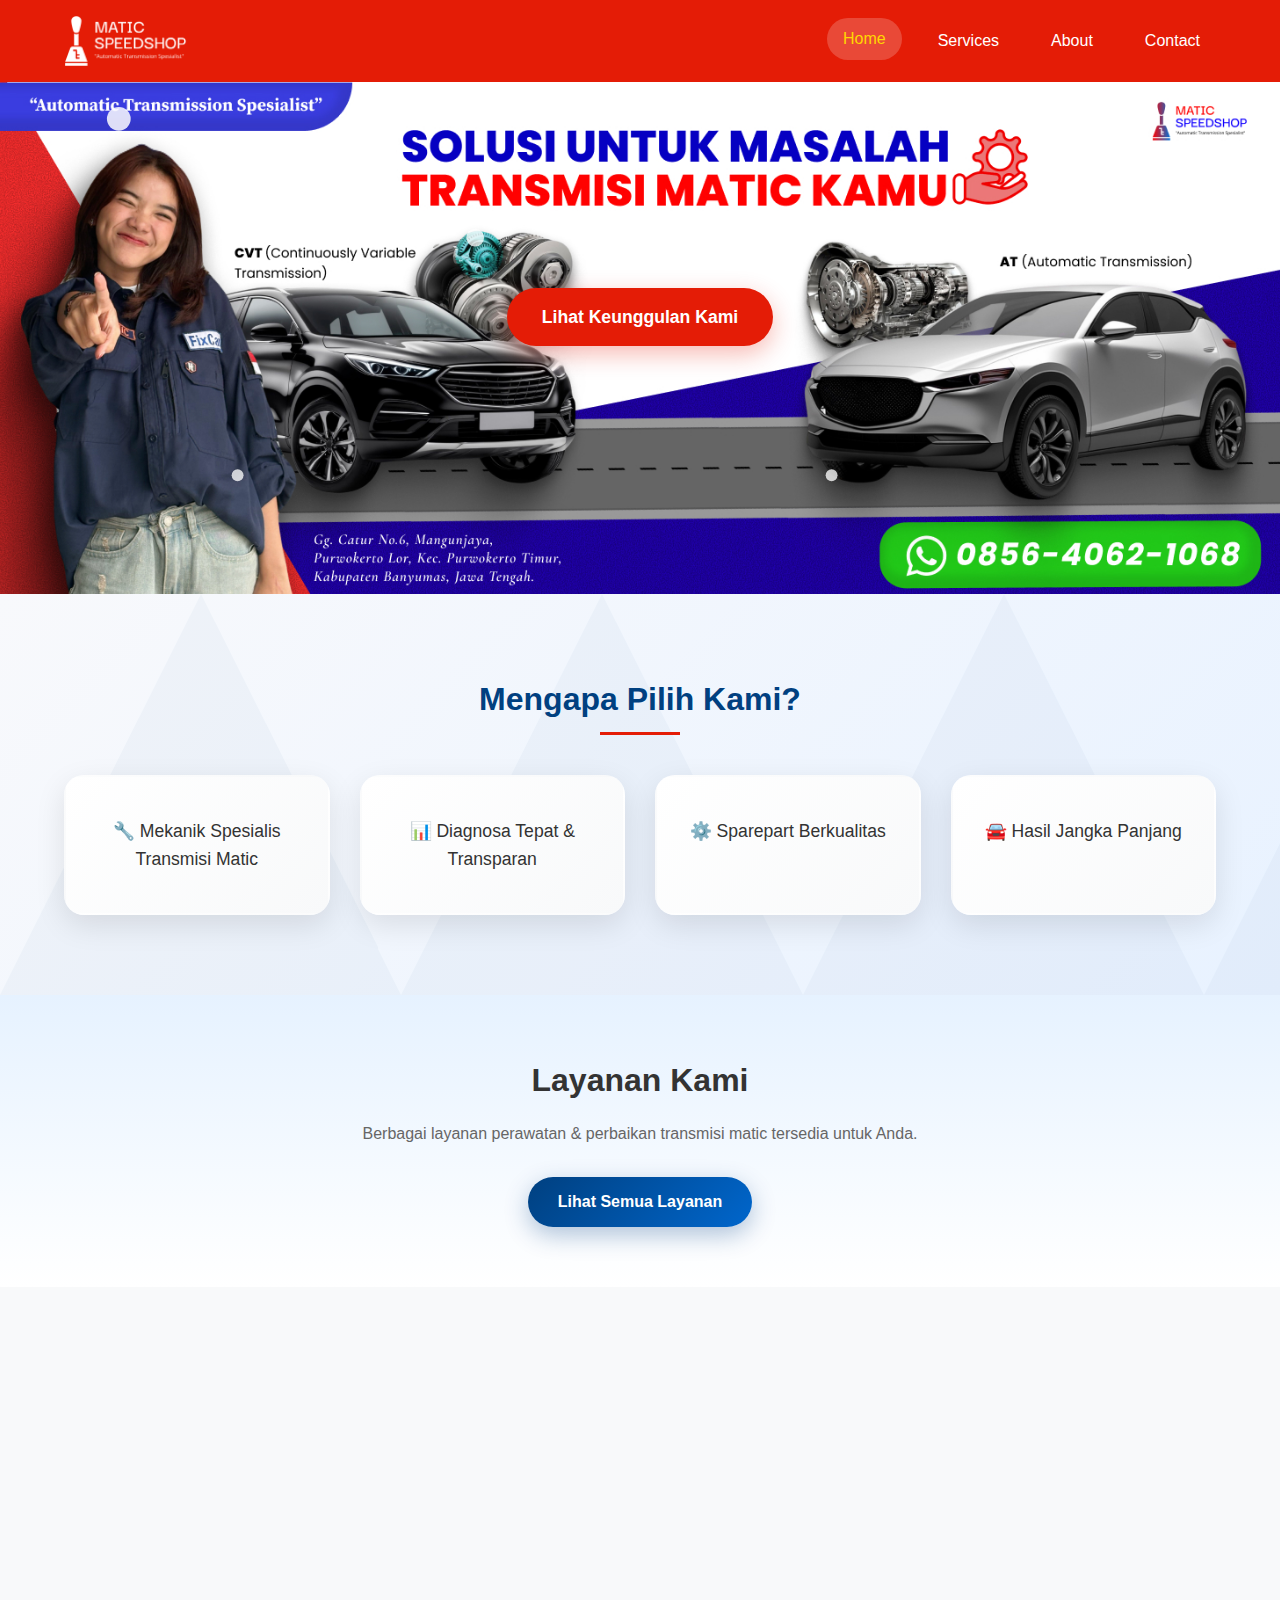
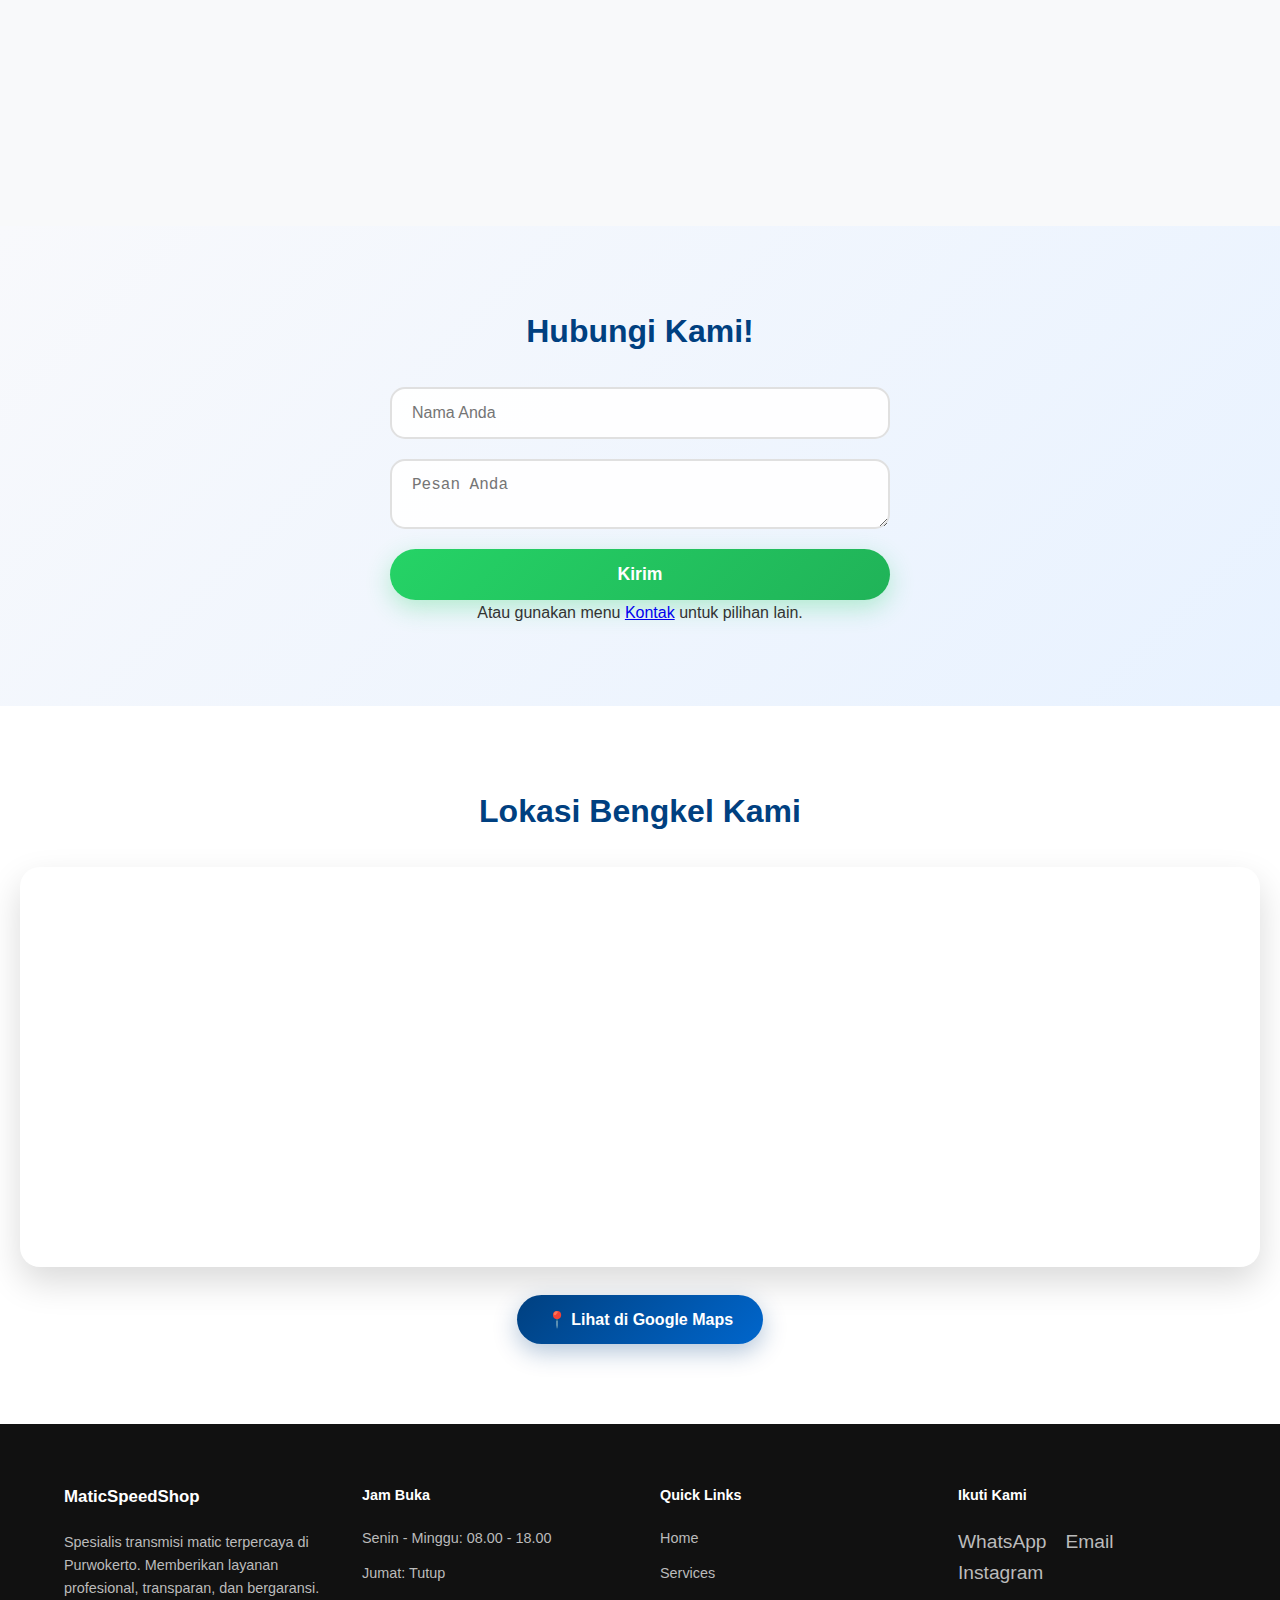
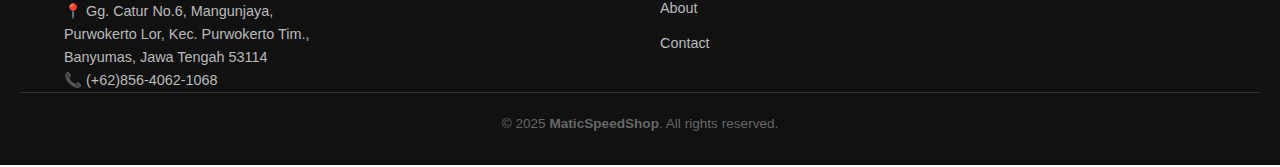
<file: index.html>
<!DOCTYPE html>
<html lang="id">
<head>
  <meta charset="UTF-8">
  <meta name="viewport" content="width=device-width, initial-scale=1.0">
  <title>MaticSpeedShop - Transmission Service</title>
  <link rel="icon" type="image/png" href="Logofavmatic.png">
  <link rel="stylesheet" href="style.css">
</head>
<body>
 <!-- Navbar -->
<header class="navbar">
  <div class="container nav-container">
    <!-- Logo -->
    <div class="nav-logo">
      <a href="index.html">
        <img src="Logomatic.png" alt="Matic Speedshop Logo" class="logo-img">
      </a>
    </div>

    <!-- Navigation Links -->
     <div class="mobile-toggle">&#9776;</div>
    <nav class="nav-links" role="navigation">
      <a href="index.html" class="nav-link active">Home</a>
      <a href="service.html" class="nav-link">Services</a>
      <a href="about.html" class="nav-link">About</a>
      <a href="contact.html" class="nav-link">Contact</a>
    </nav>
  </div>
</header>

  <main>
  <!-- Hero -->
<section class="hero">
    <div class="hero-overlay"></div>
    <div class="hero-content">
   <a href="#benefit" class="btn-primary">Lihat Keunggulan Kami</a>
  </div>
</section>
 <!-- Mengapa Memilih Kami -->
<section id="benefit" class="benefit">
  <div class="container">
    <h2>Mengapa Pilih Kami?</h2>
    <div class="benefit-grid">
      <div class="benefit-box">🔧 Mekanik Spesialis Transmisi Matic</div>
      <div class="benefit-box">📊 Diagnosa Tepat & Transparan</div>
      <div class="benefit-box">⚙️ Sparepart Berkualitas</div>
      <div class="benefit-box">🚘 Hasil Jangka Panjang</div>
    </div>
  </div>
</section>

  <!-- Layanan -->
  <section class="services">
    <div class="container">
      <h2>Layanan Kami</h2>
      <p>Berbagai layanan perawatan & perbaikan transmisi matic tersedia untuk Anda.</p>
      <a href="service.html" class="btn-secondary">Lihat Semua Layanan</a>
    </div>
  </section>

  <!-- Testimoni Google -->
<!-- Testimoni Custom Slider -->
<section class="google-reviews-custom fade-in">
  <div class="container">
    <h2>Apa Kata Pelanggan?</h2>

    <div class="reviews-wrapper">
      <!-- Tombol Kiri -->
      <button class="review-btn left" onclick="scrollReview(-1)">&#10094;</button>

      <!-- Scroll Container -->
      <div class="review-scroll" id="reviewScroll">

        <!-- Review 1 -->
        <div class="review-card">
          <div class="review-author">
            <img src="social_16389861.png" alt="User">
            <div>
              <span class="name">Muhammadjohan Rizaldi</span>
              <span class="stars">⭐⭐⭐⭐⭐</span>
            </div>
          </div>
          <p>"Alhamdulillah makasih pak satria Owner fix car, ini memang bengkel mobil matic yang paling recommended."</p>
        </div>

        <!-- Review 2 -->
        <div class="review-card">
          <div class="review-author">
            <img src="social_16389861.png" alt="User">
            <div>
              <span class="name">Juni Rakhmat Pamungkas</span>
              <span class="stars">⭐⭐⭐⭐⭐</span>
            </div>
          </div>
          <p>"Transmisi matic Innova saya diperbaiki dengan cepat, hasilnya oke banget. Mekaniknya profesional & ramah."</p>
        </div>

        <!-- Review 3 -->
        <div class="review-card">
          <div class="review-author">
            <img src="social_16389861.png" alt="User">
            <div>
              <span class="name">Joko Handoko</span>
              <span class="stars">⭐⭐⭐⭐⭐</span>
            </div>
          </div>
          <p>"Service transmisi matic Pajero kesayangan disini, keluhan jedug dan lelet langsung hilang. Mekaniknya handal banget."</p>
        </div>

        <!-- Review 4 -->
        <div class="review-card">
          <div class="review-author">
            <img src="social_16389861.png" alt="User">
            <div>
              <span class="name">Lala llaa</span>
              <span class="stars">⭐⭐⭐⭐⭐</span>
            </div>
          </div>
          <p>"Tidak menyesal servis di sini. Gearbox matic saya sekarang mulus, pengerjaan tepat waktu, harga juga terjangkau."</p>
        </div>

        <!-- Review 5 -->
        <div class="review-card">
          <div class="review-author">
            <img src="social_16389861.png" alt="User">
            <div>
              <span class="name">Arto Sujiarto</span>
              <span class="stars">⭐⭐⭐⭐⭐</span>
            </div>
          </div>
          <p>"Thanks a lot Pak Satria, gearbox Yaris saya aman dan adem selama perjalanan Purwokerto-Jakarta. Bengkel sangat recommended 👍."</p>
        </div>

        <!-- Review 6 -->
        <div class="review-card">
          <div class="review-author">
            <img src="social_16389861.png" alt="User">
            <div>
              <span class="name">Cumil</span>
              <span class="stars">⭐⭐⭐⭐⭐</span>
            </div>
          </div>
          <p>"Sangat puas dengan pelayanan di bengkel ini. Biaya service gearbox matic murah, mekanik ramah, dan pengerjaan cepat."</p>
        </div>

        <!-- Review 7 -->
        <div class="review-card">
          <div class="review-author">
            <img src="social_16389861.png" alt="User">
            <div>
              <span class="name">Okan Tobing</span>
              <span class="stars">⭐⭐⭐⭐⭐</span>
            </div>
          </div>
          <p>"Service Odyssey matic disini, mekanik dan layanannya hebat. Sangat recommended sekali."</p>
        </div>

      </div> <!-- end review-scroll -->

      <!-- Tombol Kanan -->
      <button class="review-btn right" onclick="scrollReview(1)">&#10095;</button>
    </div>

    <!-- Navigasi Dots -->
    <div class="review-dots" id="reviewDots"></div>
  </div>
</section>

  <!-- Form WA -->
  <section class="contact-short">
    <div class="container">
      <h2>Hubungi Kami!</h2>
      <form id="waForm">
        <input type="text" id="name" placeholder="Nama Anda" required>
        <textarea id="message" placeholder="Pesan Anda" required></textarea>
        <button type="submit" class="btn-primary">Kirim </button>
      </form>
      <p>Atau gunakan menu <a href="contact.html">Kontak</a> untuk pilihan lain.</p>
    </div>
  </section>

  <!-- Lokasi -->
  <section id="map-section">
    <h2>Lokasi Bengkel Kami</h2>
    <div class="map-container">
      <iframe 
        src="https://www.google.com/maps/embed?pb=!1m18!1m12!1m3!1d63355.8633346696!2d109.2131185!3d-7.4192775!2m3!1f0!2f0!3f0!3m2!1i1024!2i768!4f13.1!3m3!1m2!1s0x2e655f6d8661dc5f%3A0xc093b296983795a7!2sBengkel%20Mobil%20Spesialis%20Matic%20(Matic%20Speed%20Shop)!5e0!3m2!1sen!2sid!4v1692450400000!5m2!1sen!2sid"
        width="600" height="450" style="border:0;" allowfullscreen="" loading="lazy"  allowfullscreen="" 
        loading="lazy" referrerpolicy="no-referrer-when-downgrade">>
      </iframe>
      <a href="https://maps.google.com/?q=Matic+Speed+Shop" target="_blank" class="btn-secondary">📍 Lihat di Google Maps</a>
    </div>
  </section>
  </main>

  <!-- Footer -->
<footer class="footer">
  <div class="container footer-content">
    <!-- Brand Info -->
    <div class="footer-column">
      <h3 class="footer-logo">MaticSpeedShop</h3>
      <p class="footer-desc">
        Spesialis transmisi matic terpercaya di Purwokerto. Memberikan layanan profesional, transparan, dan bergaransi.
      </p>
      <address>
        📍 Gg. Catur No.6, Mangunjaya, Purwokerto Lor, Kec. Purwokerto Tim., Banyumas, Jawa Tengah 53114<br>
        📞 <a href="tel:+6285640621068">(+62)856-4062-1068</a>
      </address>
    </div>

    <!-- Jam Buka -->
    <div class="footer-column">
      <h4>Jam Buka</h4>
      <ul class="footer-list">
        <li>Senin - Minggu: 08.00 - 18.00</li>
        <li>Jumat: Tutup</li>
      </ul>
    </div>

    <!-- Quick Links -->
    <div class="footer-column">
      <h4>Quick Links</h4>
      <ul class="footer-list">
        <li><a href="index.html">Home</a></li>
        <li><a href="service.html">Services</a></li>
        <li><a href="sbout.html">About</a></li>
        <li><a href="contact.html">Contact</a></li>
      </ul>
    </div>

    <!-- Sosial Media -->
    <div class="footer-column">
      <h4>Ikuti Kami</h4>
      <div class="footer-social">
        <a href="https://wa.me/6285640621068" target="_blank">WhatsApp</a>
        <a href="https://mail.google.com/mail/u/0/#inbox?compose=DmwnWsmBGMMJMdcGdXnvFxpjCVcnwrrTPskBfkfNTszQmqlJhPGrXlbBcLCfBVZQWhPLTxVtjKKQ">Email</a>
        <a href="https://www.instagram.com/maticspeed.shop" target="_blank">Instagram</a>
      </div>
    </div>
  </div>

  <!-- Bottom -->
  <div class="footer-bottom">
    <p>© 2025 <b>MaticSpeedShop</b>. All rights reserved.</p>
  </div>
</footer>


  <script src="script.js"></script>
</body>
</html>
</file>
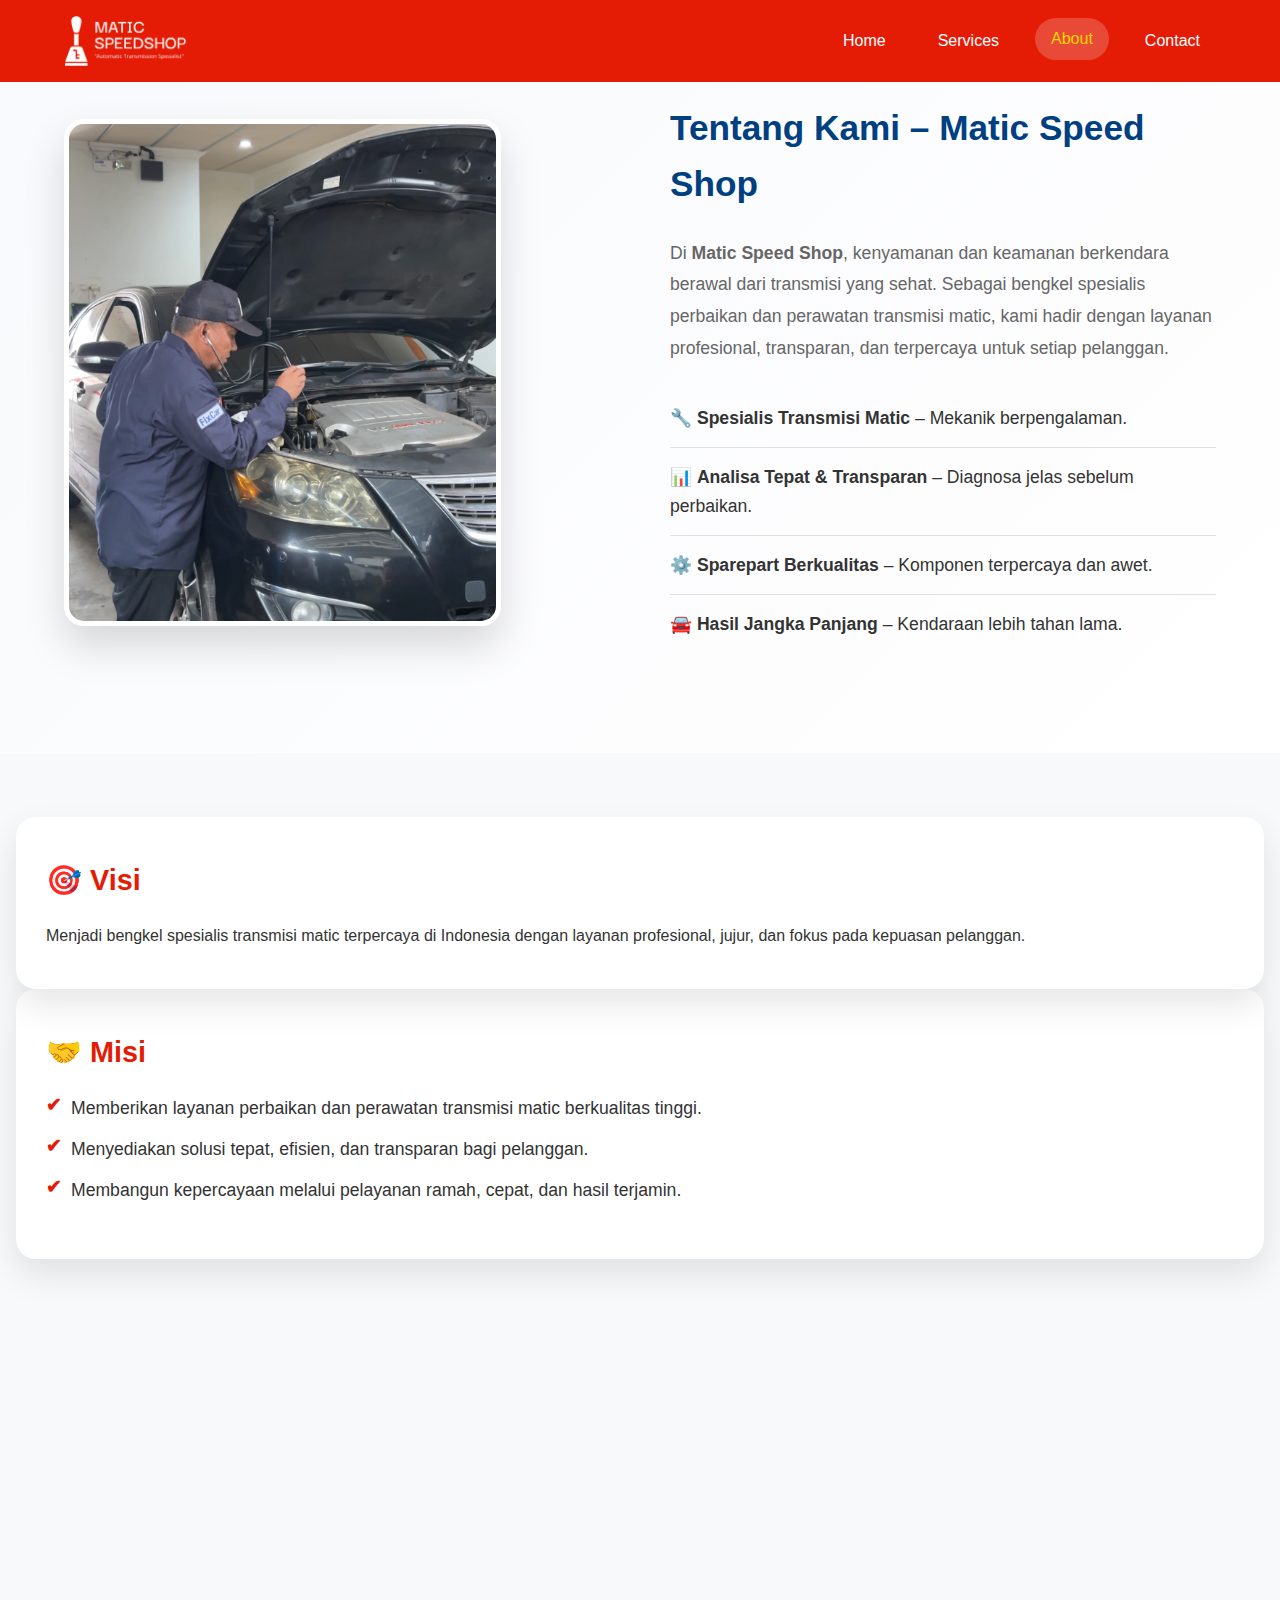
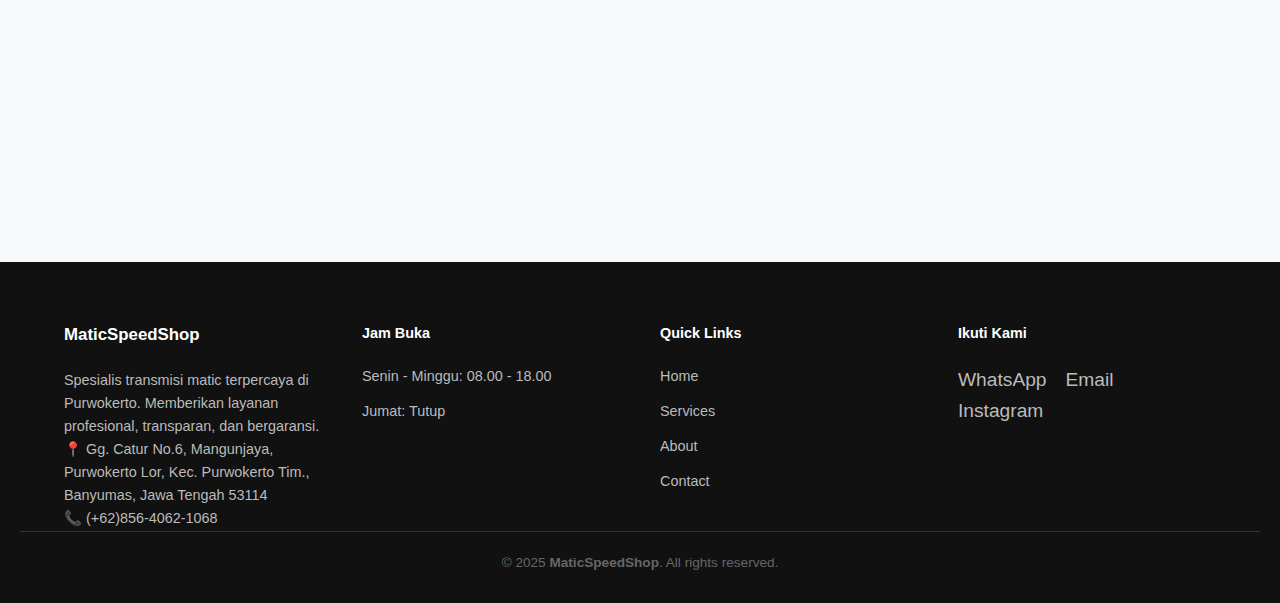
<file: about.html>
<!DOCTYPE html>
<html lang="id">
<head>
  <meta charset="UTF-8">
  <meta name="viewport" content="width=device-width, initial-scale=1.0">
  <title>MaticSpeedShop - Transmission Service</title>
  <link rel="icon" type="image/png" href="Logofavmatic.png">
  <link rel="stylesheet" href="style.css">
</head>
<body>
 <!-- Navbar -->
<header class="navbar">
  <div class="container nav-container">
    <!-- Logo pakai gambar -->
    <div class="nav-logo">
      <a href="index.html">
        <img src="Logomatic.png" alt="Matic Speedshop Logo" class="logo-img">
      </a>
    </div>

    <!-- Navigation Links -->
    <nav class="nav-links" role="navigation">
      <a href="index.html" class="nav-link active">Home</a>
      <a href="service.html" class="nav-link">Services</a>
      <a href="about.html" class="nav-link">About</a>
      <a href="contact.html" class="nav-link">Contact</a>
    </nav>
  </div>
</header>

  <!-- About Section -->
  <section class="about-section">
    <div class="container about-grid">
      <!-- Gambar -->
      <div class="about-image slide-left">
        <img src="fixcarfoto2.PNG" alt="Matic Speed Shop">
      </div>

      <!-- Teks -->
      <div class="about-text slide-right">
        <h2>Tentang Kami – Matic Speed Shop</h2>
        <p>
          Di <b>Matic Speed Shop</b>, kenyamanan dan keamanan berkendara
          berawal dari transmisi yang sehat. Sebagai bengkel spesialis
          perbaikan dan perawatan transmisi matic, kami hadir dengan layanan
          profesional, transparan, dan terpercaya untuk setiap pelanggan.
        </p>

        <ul class="feature-list">
          <li>🔧 <b>Spesialis Transmisi Matic</b> – Mekanik berpengalaman.</li>
          <li>📊 <b>Analisa Tepat & Transparan</b> – Diagnosa jelas sebelum perbaikan.</li>
          <li>⚙️ <b>Sparepart Berkualitas</b> – Komponen terpercaya dan awet.</li>
          <li>🚘 <b>Hasil Jangka Panjang</b> – Kendaraan lebih tahan lama.</li>
        </ul>
      </div>
    </div>
  </section>

  <!-- Visi Misi -->
  <section class="vision-mission">
    <div class="vision fade-in">
      <h3>🎯 Visi</h3>
      <p>Menjadi bengkel spesialis transmisi matic terpercaya di Indonesia dengan layanan profesional, jujur, dan fokus pada kepuasan pelanggan.</p>
    </div>
    <div class="mission fade-in-delay">
      <h3>🤝 Misi</h3>
      <ul>
        <li>Memberikan layanan perbaikan dan perawatan transmisi matic berkualitas tinggi.</li>
        <li>Menyediakan solusi tepat, efisien, dan transparan bagi pelanggan.</li>
        <li>Membangun kepercayaan melalui pelayanan ramah, cepat, dan hasil terjamin.</li>
      </ul>
    </div>
  </section>

  <!-- Testimoni Custom Slider -->
<section class="google-reviews-custom fade-in">
  <div class="container">
    <h2>Apa Kata Pelanggan?</h2>

    <div class="reviews-wrapper">
      <!-- Tombol Kiri -->
      <button class="review-btn left" onclick="scrollReview(-1)">&#10094;</button>

      <!-- Scroll Container -->
      <div class="review-scroll" id="reviewScroll">

        <!-- Review 1 -->
        <div class="review-card">
          <div class="review-author">
            <img src="social_16389861.png" alt="User">
            <div>
              <span class="name">Muhammadjohan Rizaldi</span>
              <span class="stars">⭐⭐⭐⭐⭐</span>
            </div>
          </div>
          <p>"Alhamdulillah makasih pak satria Owner fix car, ini memang bengkel mobil matic yang paling recommended."</p>
        </div>

        <!-- Review 2 -->
        <div class="review-card">
          <div class="review-author">
            <img src="social_16389861.png" alt="User">
            <div>
              <span class="name">Juni Rakhmat Pamungkas</span>
              <span class="stars">⭐⭐⭐⭐⭐</span>
            </div>
          </div>
          <p>"Transmisi matic Innova saya diperbaiki dengan cepat, hasilnya oke banget. Mekaniknya profesional & ramah."</p>
        </div>

        <!-- Review 3 -->
        <div class="review-card">
          <div class="review-author">
            <img src="social_16389861.png" alt="User">
            <div>
              <span class="name">Joko Handoko</span>
              <span class="stars">⭐⭐⭐⭐⭐</span>
            </div>
          </div>
          <p>"Service transmisi matic Pajero kesayangan disini, keluhan jedug dan lelet langsung hilang. Mekaniknya handal banget."</p>
        </div>

        <!-- Review 4 -->
        <div class="review-card">
          <div class="review-author">
            <img src="social_16389861.png" alt="User">
            <div>
              <span class="name">Lala llaa</span>
              <span class="stars">⭐⭐⭐⭐⭐</span>
            </div>
          </div>
          <p>"Tidak menyesal servis di sini. Gearbox matic saya sekarang mulus, pengerjaan tepat waktu, harga juga terjangkau."</p>
        </div>

        <!-- Review 5 -->
        <div class="review-card">
          <div class="review-author">
            <img src="social_16389861.png" alt="User">
            <div>
              <span class="name">Arto Sujiarto</span>
              <span class="stars">⭐⭐⭐⭐⭐</span>
            </div>
          </div>
          <p>"Thanks a lot Pak Satria, gearbox Yaris saya aman dan adem selama perjalanan Purwokerto-Jakarta. Bengkel sangat recommended 👍."</p>
        </div>

        <!-- Review 6 -->
        <div class="review-card">
          <div class="review-author">
            <img src="social_16389861.png" alt="User">
            <div>
              <span class="name">Cumil</span>
              <span class="stars">⭐⭐⭐⭐⭐</span>
            </div>
          </div>
          <p>"Sangat puas dengan pelayanan di bengkel ini. Biaya service gearbox matic murah, mekanik ramah, dan pengerjaan cepat."</p>
        </div>

        <!-- Review 7 -->
        <div class="review-card">
          <div class="review-author">
            <img src="social_16389861.png" alt="User">
            <div>
              <span class="name">Okan Tobing</span>
              <span class="stars">⭐⭐⭐⭐⭐</span>
            </div>
          </div>
          <p>"Service Odyssey matic disini, mekanik dan layanannya hebat. Sangat recommended sekali."</p>
        </div>

      </div> <!-- end review-scroll -->

      <!-- Tombol Kanan -->
      <button class="review-btn right" onclick="scrollReview(1)">&#10095;</button>
    </div>

    <!-- Navigasi Dots -->
    <div class="review-dots" id="reviewDots"></div>
  </div>
</section>

  <!-- Footer -->
<footer class="footer">
  <div class="container footer-content">
    <!-- Brand Info -->
    <div class="footer-column">
      <h3 class="footer-logo">MaticSpeedShop</h3>
      <p class="footer-desc">
        Spesialis transmisi matic terpercaya di Purwokerto. Memberikan layanan profesional, transparan, dan bergaransi.
      </p>
      <address>
        📍 Gg. Catur No.6, Mangunjaya, Purwokerto Lor, Kec. Purwokerto Tim., Banyumas, Jawa Tengah 53114<br>
        📞 <a href="tel:+6285640621068">(+62)856-4062-1068</a>
      </address>
    </div>

    <!-- Jam Buka -->
    <div class="footer-column">
      <h4>Jam Buka</h4>
      <ul class="footer-list">
        <li>Senin - Minggu: 08.00 - 18.00</li>
        <li>Jumat: Tutup</li>
      </ul>
    </div>

    <!-- Quick Links -->
    <div class="footer-column">
      <h4>Quick Links</h4>
      <ul class="footer-list">
        <li><a href="index.html">Home</a></li>
        <li><a href="service.html">Services</a></li>
        <li><a href="about.html">About</a></li>
        <li><a href="contact.html">Contact</a></li>
      </ul>
    </div>

    <!-- Sosial Media -->
    <div class="footer-column">
      <h4>Ikuti Kami</h4>
      <div class="footer-social">
        <a href="https://wa.me/6285640621068" target="_blank">WhatsApp</a>
        <a href="https://mail.google.com/mail/u/0/#inbox?compose=DmwnWsmBGMMJMdcGdXnvFxpjCVcnwrrTPskBfkfNTszQmqlJhPGrXlbBcLCfBVZQWhPLTxVtjKKQ">Email</a>
        <a href="https://www.instagram.com/maticspeed.shop" target="_blank">Instagram</a>
      </div>
    </div>
  </div>

  <!-- Bottom -->
  <div class="footer-bottom">
    <p>© 2025 <b>MaticSpeedShop</b>. All rights reserved.</p>
  </div>
</footer>

  <script src="script.js"></script>
</body>
</html>
</file>
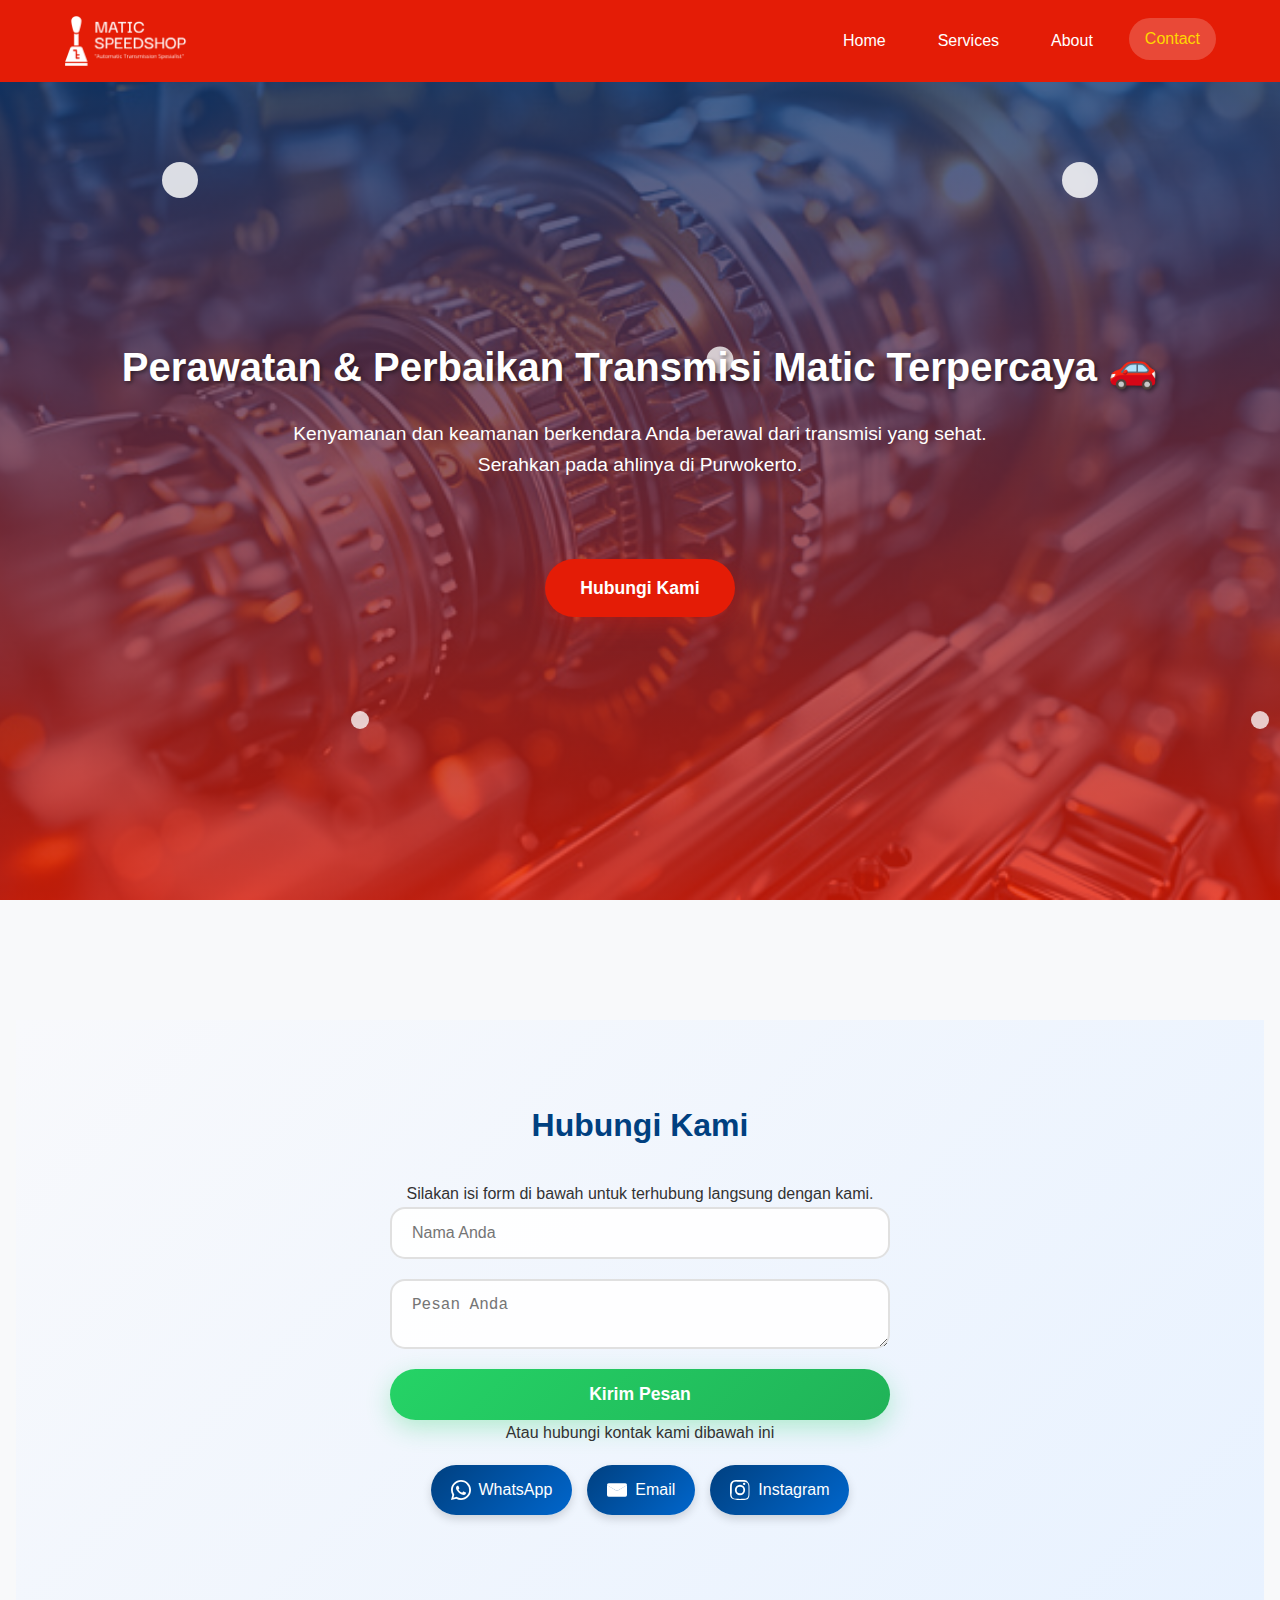
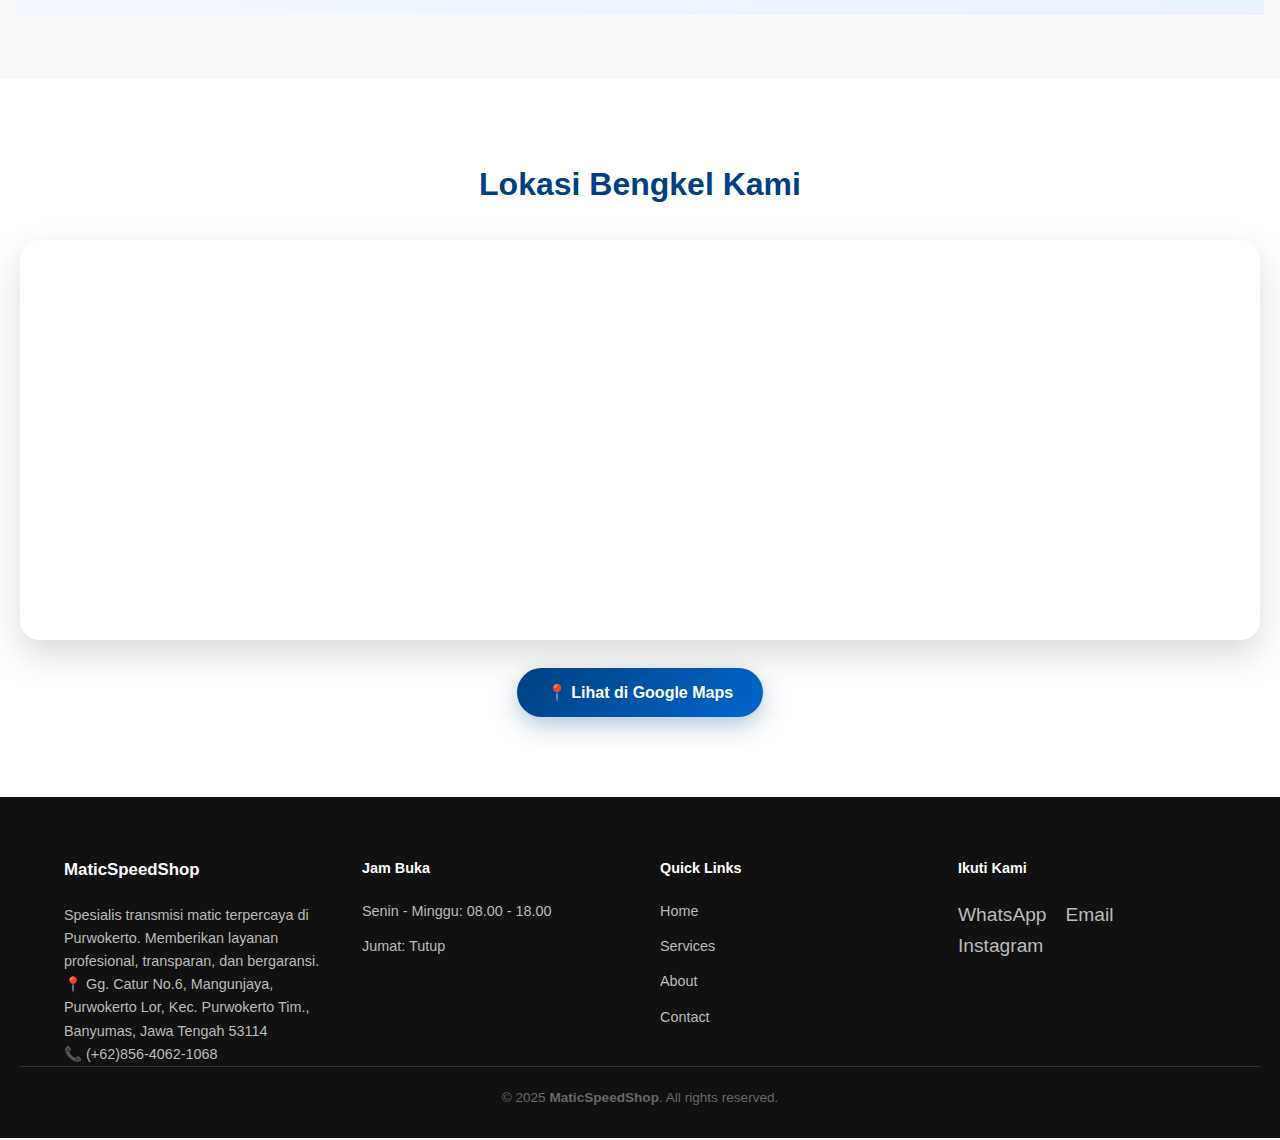
<file: contact.html>
<!DOCTYPE html>
<html lang="id">
<head>
  <meta charset="UTF-8">
  <meta name="viewport" content="width=device-width, initial-scale=1.0">
  <title>MaticSpeedShop - Transmission Service</title>
  <link rel="icon" type="image/png" href="Logofavmatic.png">
  <link rel="stylesheet" href="style.css">
</head>
<body>
 <!-- Navbar -->
<header class="navbar">
  <div class="container nav-container">
    <!-- Logo pakai gambar -->
    <div class="nav-logo">
      <a href="index.html">
        <img src="Logomatic.png" alt="Matic Speedshop Logo" class="logo-img">
      </a>
    </div>

    <!-- Navigation Links -->
    <nav class="nav-links" role="navigation">
      <a href="index.html" class="nav-link active">Home</a>
      <a href="service.html" class="nav-link">Services</a>
      <a href="about.html" class="nav-link">About</a>
      <a href="contact.html" class="nav-link">Contact</a>
    </nav>
  </div>
</header>

</section>
  <!-- Hero -->
  <section class="hero hero-contact">
    <div class="hero-content">
      <h2>Perawatan & Perbaikan Transmisi Matic Terpercaya 🚗</h2>
      <p>Kenyamanan dan keamanan berkendara Anda berawal dari transmisi yang sehat. Serahkan pada ahlinya di Purwokerto.</p>
      <a href="#waForm" class="btn-primary">Hubungi Kami</a>
    </div>
  </section>
<!-- Section Contact -->
  <section id="contact" style="padding-top:120px;">
    <div class="contact-short">
      <h2>Hubungi Kami</h2>
      <p>Silakan isi form di bawah untuk terhubung langsung dengan kami.</p>

      <!-- Form WA -->
      <form id="waForm">
        <input type="text" id="name" placeholder="Nama Anda" required>
        <textarea id="message" placeholder="Pesan Anda" required></textarea>
        <button type="submit">Kirim Pesan</button>
      </form>
      <p>Atau hubungi kontak kami dibawah ini</a></p>
    <div class="contact-options">
      <a href="https://wa.me/6285640621068" target="_blank" class="contact-item">
        <!-- WhatsApp Icon -->
        <svg xmlns="http://www.w3.org/2000/svg" fill="currentColor" class="icon" viewBox="0 0 24 24"><path d="M12 0C5.373 0 0 5.373 0 12c0 2.121.553 4.168 1.602 5.97L0 24l6.262-1.63A11.94 11.94 0 0 0 12 24c6.627 0 12-5.373 12-12S18.627 0 12 0zm.002 21.8a9.76 9.76 0 0 1-4.979-1.356l-.356-.211-3.717.967.993-3.627-.23-.373A9.792 9.792 0 0 1 2.2 12c0-5.41 4.393-9.8 9.802-9.8 2.621 0 5.085 1.02 6.938 2.872A9.754 9.754 0 0 1 21.8 12c0 5.409-4.391 9.8-9.798 9.8z"/><path d="M17.3 14.713c-.293-.147-1.729-.852-1.997-.949-.268-.099-.463-.147-.658.146-.196.294-.755.949-.927 1.145-.17.195-.342.22-.634.074-.293-.147-1.234-.454-2.35-1.446-.867-.774-1.453-1.729-1.623-2.022-.17-.294-.018-.453.13-.6.134-.133.293-.342.439-.513.146-.171.195-.293.293-.488.097-.195.048-.367-.025-.513-.074-.146-.658-1.593-.901-2.179-.237-.57-.478-.492-.658-.5l-.562-.01c-.195 0-.513.073-.78.367-.268.293-1.027 1.003-1.027 2.44s1.052 2.835 1.197 3.031c.146.195 2.071 3.164 5.016 4.432.701.303 1.248.484 1.676.619.704.224 1.345.192 1.852.116.565-.084 1.729-.707 1.974-1.391.244-.684.244-1.27.171-1.392-.073-.121-.268-.195-.561-.342z"/></svg>
        WhatsApp
      </a>

      <a href="https://mail.google.com/mail/u/0/#inbox?compose=DmwnWsmBGMMJMdcGdXnvFxpjCVcnwrrTPskBfkfNTszQmqlJhPGrXlbBcLCfBVZQWhPLTxVtjKKQ" target="_blank" class="contact-item">
        <!-- Email Icon -->
        <svg xmlns="http://www.w3.org/2000/svg" fill="currentColor" class="icon" viewBox="0 0 24 24"><path d="M12 13.065 0 6.068V18a2 2 0 0 0 2 2h20a2 2 0 0 0 2-2V6.068l-12 6.997z"/><path d="M22 4H2a2 2 0 0 0-2 2v.233l12 6.999 12-6.999V6a2 2 0 0 0-2-2z"/></svg>
        Email
      </a>

      <a href="https://www.instagram.com/maticspeed.shop" target="_blank" class="contact-item">
        <!-- Instagram Icon -->
        <svg xmlns="http://www.w3.org/2000/svg" fill="currentColor" class="icon" viewBox="0 0 24 24"><path d="M12 2.163c3.2 0 3.584.012 4.85.07 1.17.056 1.97.246 2.43.415.61.237 1.045.52 1.507.982.462.462.745.897.982 1.507.169.46.359 1.26.415 2.43.058 1.266.07 1.65.07 4.85s-.012 3.584-.07 4.85c-.056 1.17-.246 1.97-.415 2.43-.237.61-.52 1.045-.982 1.507-.462.462-.897.745-1.507.982-.46.169-1.26.359-2.43.415-1.266.058-1.65.07-4.85.07s-3.584-.012-4.85-.07c-1.17-.056-1.97-.246-2.43-.415a3.932 3.932 0 0 1-1.507-.982 3.932 3.932 0 0 1-.982-1.507c-.169-.46-.359-1.26-.415-2.43C2.175 15.584 2.163 15.2 2.163 12s.012-3.584.07-4.85c.056-1.17.246-1.97.415-2.43.237-.61.52-1.045.982-1.507.462-.462.897-.745 1.507-.982.46-.169 1.26-.359 2.43-.415C8.416 2.175 8.8 2.163 12 2.163m0-2.163C8.741 0 8.332.014 7.053.072 5.775.129 4.897.309 4.158.547a6.069 6.069 0 0 0-2.21 1.435A6.069 6.069 0 0 0 .547 4.158C.309 4.897.129 5.775.072 7.053.014 8.332 0 8.741 0 12c0 3.259.014 3.668.072 4.947.057 1.278.237 2.156.475 2.895.238.739.557 1.354 1.096 1.893.539.539 1.154.858 1.893 1.096.739.238 1.617.418 2.895.475C8.332 23.986 8.741 24 12 24c3.259 0 3.668-.014 4.947-.072 1.278-.057 2.156-.237 2.895-.475.739-.238 1.354-.557 1.893-1.096.539-.539.858-1.154 1.096-1.893.238-.739.418-1.617.475-2.895.058-1.279.072-1.688.072-4.947 0-3.259-.014-3.668-.072-4.947-.057-1.278-.237-2.156-.475-2.895a6.069 6.069 0 0 0-1.435-2.21A6.069 6.069 0 0 0 19.842.547c-.739-.238-1.617-.418-2.895-.475C15.668.014 15.259 0 12 0z"/><path d="M12 5.838A6.162 6.162 0 0 0 5.838 12 6.162 6.162 0 0 0 12 18.162 6.162 6.162 0 0 0 18.162 12 6.162 6.162 0 0 0 12 5.838m0 10.162A3.999 3.999 0 1 1 12 8a3.999 3.999 0 0 1 0 7.999zM18.406 4.594a1.44 1.44 0 1 1-2.881 0 1.44 1.44 0 0 1 2.881 0z"/></svg>
        Instagram
      </a>
    </div>
    </div>

  </section>

    <!-- Kontak Interaktif -->
    
  <!-- Lokasi -->
  <section id="map-section">
    <h2>Lokasi Bengkel Kami</h2>
    <div class="map-container">
      <iframe 
        src="https://www.google.com/maps/embed?pb=!1m18!1m12!1m3!1d63355.8633346696!2d109.2131185!3d-7.4192775!2m3!1f0!2f0!3f0!3m2!1i1024!2i768!4f13.1!3m3!1m2!1s0x2e655f6d8661dc5f%3A0xc093b296983795a7!2sBengkel%20Mobil%20Spesialis%20Matic%20(Matic%20Speed%20Shop)!5e0!3m2!1sen!2sid!4v1692450400000!5m2!1sen!2sid"
        width="600" height="450" style="border:0;" allowfullscreen="" loading="lazy"  allowfullscreen="" 
        loading="lazy" referrerpolicy="no-referrer-when-downgrade">>
      </iframe>
      <a href="https://maps.google.com/?q=Matic+Speed+Shop" target="_blank" class="btn-secondary">📍 Lihat di Google Maps</a>
    </div>
  </section>

  <!-- Footer -->
<footer class="footer">
  <div class="container footer-content">
    <!-- Brand Info -->
    <div class="footer-column">
      <h3 class="footer-logo">MaticSpeedShop</h3>
      <p class="footer-desc">
        Spesialis transmisi matic terpercaya di Purwokerto. Memberikan layanan profesional, transparan, dan bergaransi.
      </p>
      <address>
        📍 Gg. Catur No.6, Mangunjaya, Purwokerto Lor, Kec. Purwokerto Tim., Banyumas, Jawa Tengah 53114<br>
        📞 <a href="tel:+6285640621068">(+62)856-4062-1068</a>
      </address>
    </div>

    <!-- Jam Buka -->
    <div class="footer-column">
      <h4>Jam Buka</h4>
      <ul class="footer-list">
        <li>Senin - Minggu: 08.00 - 18.00</li>
        <li>Jumat: Tutup</li>
      </ul>
    </div>

    <!-- Quick Links -->
    <div class="footer-column">
      <h4>Quick Links</h4>
      <ul class="footer-list">
        <li><a href="index.html">Home</a></li>
        <li><a href="service.html">Services</a></li>
        <li><a href="about.html">About</a></li>
        <li><a href="contact.html">Contact</a></li>
      </ul>
    </div>

    <!-- Sosial Media -->
    <div class="footer-column">
      <h4>Ikuti Kami</h4>
      <div class="footer-social">
        <a href="https://wa.me/6285640621068" target="_blank">WhatsApp</a>
        <a href="https://mail.google.com/mail/u/0/#inbox?compose=DmwnWsmBGMMJMdcGdXnvFxpjCVcnwrrTPskBfkfNTszQmqlJhPGrXlbBcLCfBVZQWhPLTxVtjKKQ">Email</a>
        <a href="https://www.instagram.com/maticspeed.shop" target="_blank">Instagram</a>
      </div>
    </div>
  </div>

  <!-- Bottom -->
  <div class="footer-bottom">
    <p>© 2025 <b>MaticSpeedShop</b>. All rights reserved.</p>
  </div>
</footer>


  <script src="script.js"></script>
</body>
</html>
</file>
<file: style.css>
/* =========================================================
   1. VARIABLES & BASE STYLE
========================================================= */
:root {
  --primary: #e41c06;
  --primary-dark: #9a1001;
  --dark-bg: #0151a2;
  --light-bg: #f8f9fa;
  --text-dark: #333;
  --text-light: #f9fafb;
  --container-width: 1200px;
  --transition: 0.3s ease;
}

* {
  margin: 0;
  padding: 0;
  box-sizing: border-box;
}

body {
  margin: 0;
  font-family: 'Poppins', sans-serif;
  color: var(--text-dark);
  background: var(--light-bg);
  line-height: 1.6;
  scroll-behavior: smooth;
}

.container {
  max-width: var(--container-width);
  margin: 0 auto;
  padding: 0 1.5rem;
}

section {
  padding: 4rem 1rem;
  position: relative;
  overflow: hidden;
}

section h2 {
  text-align: center;
  font-size: 2rem;
  margin-bottom: 1rem;
  position: relative;
}

/* Preloader */
.preloader {
  position: fixed;
  top: 0;
  left: 0;
  width: 100%;
  height: 100%;
  background: linear-gradient(135deg, var(--primary), var(--dark-bg));
  display: flex;
  justify-content: center;
  align-items: center;
  z-index: 10000;
  transition: opacity 0.5s ease;
}

.spinner {
  width: 50px;
  height: 50px;
  border: 4px solid rgba(255,255,255,0.3);
  border-top: 4px solid white;
  border-radius: 50%;
  animation: spin 1s linear infinite;
}

@keyframes spin {
  0% { transform: rotate(0deg); }
  100% { transform: rotate(360deg); }
}

/* =========================================================
   2. Navbar with Enhanced Animation
========================================================= */
.navbar {
  background: var(--primary);
  padding: 1rem 0;
  position: fixed;
  top: 0;
  width: 100%;
  z-index: 1000;
  transition: all 0.3s ease;
  backdrop-filter: blur(10px);
}

.navbar.scrolled {
  background: rgba(228, 28, 6, 0.95);
  padding: 0.7rem 0;
  box-shadow: 0 2px 20px rgba(0,0,0,0.1);
}

.nav-container {
  display: flex;
  justify-content: space-between;
  align-items: center;
}

.nav-logo {
  font-weight: 700;
  font-size: 1.2rem;
  color: var(--text-light);
  display: flex;
  align-items: center;
  transition: transform 0.3s ease;
}

.nav-logo:hover {
  transform: scale(1.05);
}

.logo-img {
  height: 50px;
  width: auto;
  display: block;
  object-fit: contain;
  transition: transform 0.3s ease;
}

.logo-img:hover {
  transform: rotate(5deg);
}

.nav-links {
  display: flex;
  gap: 2rem;
}

.nav-links a {
  text-decoration: none;
  color: white;
  font-size: 1rem;
  padding: 0.5rem 1rem;
  border-radius: 25px;
  transition: all 0.3s ease;
  position: relative;
  overflow: hidden;
}

.nav-links a::before {
  content: '';
  position: absolute;
  top: 0;
  left: -100%;
  width: 100%;
  height: 100%;
  background: linear-gradient(45deg, transparent, rgba(255,255,255,0.2), transparent);
  transition: left 0.5s ease;
}

.nav-links a:hover::before {
  left: 100%;
}

.nav-links a:hover,
.nav-links a.active {
  background: rgba(255,255,255,0.2);
  color: #ffd700;
  transform: translateY(-2px);
}

/* Mobile Toggle Button */
.mobile-toggle {
  display: none;
  font-size: 1.8rem;
  cursor: pointer;
  color: var(--text-light);
}

/* Dropdown default hidden */
.nav-links {
  display: flex;
  gap: 20px;
}

@media (max-width: 768px) {
  .nav-links {
    display: none;
    flex-direction: column;
    background: #fff;
    position: absolute;
    top: 70px;
    right: 20px;
    width: 200px;
    border-radius: 10px;
    box-shadow: 0 8px 20px rgba(0,0,0,0.15);
    padding: 15px;
    z-index: 999;
  }

  .nav-links.active {
    display: flex;
    animation: dropdown 0.3s ease forwards;
  }

  .mobile-toggle {
    display: block;
  }

  @keyframes dropdown {
    from {
      opacity: 0;
      transform: translateY(-10px);
    }
    to {
      opacity: 1;
      transform: translateY(0);
    }
  }
}

.hero {
  background: url("landingpage.jpg") no-repeat center center;
  background-size: cover;       /* selalu isi penuh layar */
  background-attachment: scroll; /* lebih aman daripada fixed di mobile */
  color: #000;
  text-align: center;
  display: flex;
  align-items: center;
  justify-content: center;
  position: relative;
  overflow: hidden;
  min-height: 5000dvh;   /* unit modern: dynamic viewport */
  min-height: -webkit-fill-available; /* fallback Safari lama */
  width: 100%;
  padding: 240px 150px;  /* ruang aman untuk teks */
}
/* Hero versi mobile */
@media (max-width: 768px) {
  .hero {
    padding: 15px 15px;            /* lebih compact */
    background-position: center center; /* fokus ke tengah gambar */
    background-image: url("Frame\ 1.png");
    min-height: 100vh;              /* biar lebih ringkas di mobile */
  }
  
  .hero h2 {
    font-size: 1.8rem;             /* teks lebih kecil */
    margin-bottom: 15px;
  }

  .hero p {
    font-size: 1rem;               /* teks lebih kecil */
    max-width: 90%;                /* biar muat di layar kecil */
    margin-bottom: 20px;
  }

  .hero .btn-primary {
    padding: 12px 25px;            /* tombol lebih kecil */
    font-size: 1rem;
  }
}


.hero::before {
  content: '';
  position: absolute;
  top: 0;
  left: 0;
  width: 100%;
  height: 100%;
  background: url('data:image/svg+xml,<svg xmlns="http://www.w3.org/2000/svg" viewBox="0 0 100 100"><circle cx="20" cy="20" r="2" fill="white" opacity="0.3"><animate attributeName="opacity" values="0.3;1;0.3" dur="2s" repeatCount="indefinite"/></circle><circle cx="80" cy="40" r="1.5" fill="white" opacity="0.5"><animate attributeName="opacity" values="0.5;1;0.5" dur="3s" repeatCount="indefinite"/></circle><circle cx="40" cy="80" r="1" fill="white" opacity="0.4"><animate attributeName="opacity" values="0.4;1;0.4" dur="2.5s" repeatCount="indefinite"/></circle></svg>');
  animation: float 20s infinite linear;
  z-index: 1;
}

@keyframes float {
  0% { transform: translateY(100vh) rotate(0deg); }
  100% { transform: translateY(-100vh) rotate(360deg); }
}

.hero-content {
  position: relative;
  z-index: 2;
  animation: heroSlideUp 1s ease-out;
}

@keyframes heroSlideUp {
  from { opacity: 0; transform: translateY(50px); }
  to   { opacity: 1; transform: translateY(0); }
}

.hero h2 {
  font-size: 2.5rem;
  margin-bottom: 20px;
  text-shadow: 2px 2px 4px rgba(0,0,0,0.5);
  animation: textGlow 2s ease-in-out infinite alternate;
}

@keyframes textGlow {
  from { text-shadow: 2px 2px 4px rgba(0,0,0,0.5), 0 0 20px rgba(255,255,255,0.3); }
  to   { text-shadow: 2px 2px 4px rgba(0,0,0,0.5), 0 0 30px rgba(255,255,255,0.5); }
}

.hero p {
  font-size: 1.2rem;
  max-width: 700px;
  margin: 0 auto 30px;
  line-height: 1.6;
  animation: fadeInDelay 1s ease-out 0.3s both;
}

@keyframes fadeInDelay {
  from { opacity: 0; transform: translateY(20px); }
  to   { opacity: 1; transform: translateY(0); }
}

.hero .btn-primary {
  display: inline-block;
  margin-top: 3rem;
  padding: 15px 35px;
  background: var(--primary);
  color: #fff;
  font-size: 1.1rem;
  font-weight: 600;
  border-radius: 50px;
  text-decoration: none;
  transition: all 0.3s ease;
  position: relative;
  z-index: 2;
  overflow: hidden;
  animation: buttonBounce 1s ease-out 0.6s both;
  box-shadow: 0 8px 25px rgba(228, 28, 6, 0.3);
}

.hero .btn-primary:hover {
  background: var(--primary-dark);
  transform: translateY(-3px) scale(1.05);
  box-shadow: 0 12px 35px rgba(228, 28, 6, 0.4);
}

@keyframes buttonBounce {
  0% { opacity: 0; transform: translateY(20px); }
  60% { transform: translateY(-5px); }
  100% { opacity: 1; transform: translateY(0); }
}

.hero .btn-primary::before {
  content: '';
  position: absolute;
  top: 0;
  left: -100%;
  width: 100%;
  height: 100%;
  background: linear-gradient(45deg, transparent, rgba(255,255,255,0.3), transparent);
  transition: left 0.5s ease;
}

.hero .btn-primary:hover::before {
  left: 100%;
}

/* Hero Service Page */
.hero-service {
  background: linear-gradient(rgba(0,64,128,0.8), rgba(228,28,6,0.8)),
              url("transssss.jpg") center/cover no-repeat;
  color: #fff;
  text-align: center;
  padding: 120px 20px 60px;
  display: flex;
  align-items: center;
  justify-content: center;
  min-height: 70vh;
  position: relative;
}

/* =======================
   Hero Section Mobile
======================= */
@media (max-width: 768px) {
  .hero {
    height: 70vh;
    padding: 0 1rem;
  }

  .hero-content h1 {
    font-size: 2rem;
  }

  .hero-content p {
    font-size: 1rem;
  }

  .btn-primary {
    font-size: 1rem;
    padding: 0.6rem 1.5rem;
  }
}

@media (max-width: 480px) {
  .hero {
    height: 60vh;
    padding: 0 0.5rem;
  }

  .hero-content h1 {
    font-size: 1.5rem;
  }

  .hero-content p {
    font-size: 0.9rem;
  }

  .btn-primary {
    font-size: 0.9rem;
    padding: 0.5rem 1.2rem;
  }
}

/* Hero Service Page */
.hero-contact {
  background: linear-gradient(rgba(0,64,128,0.8), rgba(228,28,6,0.8)),
              url("caer1.jpg") center/cover no-repeat;
  color: #fff;
  text-align: center;
  padding: 120px 20px 60px;
  display: flex;
  align-items: center;
  justify-content: center;
  min-height: 100vh;
  position: relative;
}

/* ===============================
   BENEFIT SECTION WITH CARDS
================================= */
.benefit {
  background: linear-gradient(135deg, #f8f9fc 0%, #e8f2ff 100%);
  padding: 80px 20px;
  text-align: center;
  position: relative;
}

.benefit::before {
  content: '';
  position: absolute;
  top: 0;
  left: 0;
  width: 100%;
  height: 100%;
  background: url('data:image/svg+xml,<svg xmlns="http://www.w3.org/2000/svg" viewBox="0 0 100 100"><polygon points="0,100 50,0 100,100" fill="rgba(0,64,128,0.03)"/></svg>');
  animation: geometricFloat 15s infinite linear;
}

@keyframes geometricFloat {
  0% { transform: translateX(-100px) rotate(0deg); }
  100% { transform: translateX(100vw) rotate(360deg); }
}

.benefit h2 {
  color: #004080;
  margin-bottom: 50px;
  position: relative;
  z-index: 2;
}

.benefit h2::after {
  content: '';
  position: absolute;
  bottom: -10px;
  left: 50%;
  transform: translateX(-50%);
  width: 80px;
  height: 3px;
  background: var(--primary);
  animation: lineExpand 1s ease-out;
}

@keyframes lineExpand {
  from { width: 0; }
  to { width: 80px; }
}

.benefit-grid {
  display: grid;
  justify-content: center; /* biar auto-center kalau jumlah box tidak genap */
  gap: 30px;
  position: relative;
  z-index: 2;
  grid-template-columns: repeat(auto-fit, minmax(250px, 1fr));
}

/* Tablet: pastikan minimal 2 box */
@media (min-width: 768px) {
  .benefit-grid {
    grid-template-columns: repeat(2, 1fr);
  }
}

/* Desktop: target 4 box sejajar */
@media (min-width: 1200px) {
  .benefit-grid {
    grid-template-columns: repeat(4, 1fr);
  }
}


/* fade + scale initial state */
.benefit-box {
  background: linear-gradient(135deg, #fff 0%, #f8f9fa 100%);
  padding: 40px 25px;
  border-radius: 20px;
  box-shadow: 0 10px 30px rgba(0,0,0,0.1);
  font-size: 1.1rem;
  font-weight: 500;
  border: 2px solid transparent;
  position: relative;
  overflow: hidden;

  /* animasi awal */
  opacity: 0;
  transform: translateY(30px);
  transition: opacity 0.8s ease, transform 0.8s ease;
}

.benefit-box.appear {
  opacity: 1;
  transform: translateY(0);
}

.benefit-box::before {
  content: '';
  position: absolute;
  top: -50%;
  left: -50%;
  width: 200%;
  height: 200%;
  background: linear-gradient(45deg, transparent, rgba(228, 28, 6, 0.1), transparent);
  transform: rotate(45deg);
  transition: all 0.5s ease;
  opacity: 0;
}

.benefit-box:hover::before {
  opacity: 1;
  transform: rotate(45deg) translate(50px, 50px);
}

/* efek hover konsisten semua box */
.benefit-box:hover {
  border: 2px solid #e41c06;
  background: #fff5f5;
  box-shadow: 0 15px 40px rgba(228, 28, 6, 0.2);
}

.benefit-box:nth-child(1) { animation: slideInLeft 0.8s ease-out; }
.benefit-box:nth-child(2) { animation: slideInLeft 0.8s ease-out 0.2s both; }
.benefit-box:nth-child(3) { animation: slideInLeft 0.8s ease-out 0.4s both; }
.benefit-box:nth-child(4) { animation: slideInLeft 0.8s ease-out 0.6s both; }

@keyframes slideInLeft {
  from {
    opacity: 0;
    transform: translateX(-50px);
  }
  to {
    opacity: 1;
    transform: translateX(0);
  }
}

/* ===============================
   SERVICES SECTION
================================= */
.services {
  background: linear-gradient(180deg, #e6f2ff 0%, #ffffff 100%);
  padding: 60px 20px;
  text-align: center;
}

.services h2 {
  margin-bottom: 15px;
}

.services p {
  margin-bottom: 30px;
  color: #666;
}

/* tombol biar rapih di tengah */
.services .btn-secondary {
  display: inline-block;
  margin: 0 auto;
}

.services-grid {
  display: grid;
  grid-template-columns: repeat(auto-fit, minmax(320px, 1fr));
  gap: 30px;
  margin-top: 50px;
  justify-content: center;
}

.service-card {
  position: relative;
  background: #fff;
  border-radius: 20px;
  padding: 30px;
  box-shadow: 0 8px 25px rgba(0,0,0,0.1);
  transition: all 0.4s cubic-bezier(0.4, 0, 0.2, 1);
  position: relative;
  overflow: hidden;
  border: 2px solid transparent;
  display: block;
}

.service-card::after {
  content: '';
  position: absolute;
  top: 0;
  left: -100%;
  width: 100%;
  height: 100%;
  background: linear-gradient(90deg, transparent, rgba(255,255,255,0.4), transparent);
  transition: left 0.5s ease;
}

.service-card:hover::after {
  left: 100%;
}

.service-card:hover {
  transform: translateY(-10px) rotateX(5deg);
  box-shadow: 0 20px 40px rgba(0,0,0,0.15);
  border-color: var(--primary);
}

.service-card img {
  width: 100%;
  height: 200px;
  object-fit: cover;
  border-radius: 15px;
  margin-bottom: 20px;
  transition: transform 0.4s ease;
}

.service-card:hover img {
  transform: scale(1.05);
}

.service-card h3 {
  color: #004080;
  margin-bottom: 15px;
  font-size: 1.3rem;
}

.service-card p {
  color: #666;
  font-size: 1rem;
  line-height: 1.6;
  margin: 0;
}

.service-card .badge {
  position: absolute;
  top: 12px;
  right: 12px;
  width: 42px;      /* lingkaran */
  height: 42px;
  border-radius: 50%;
  background: #fff;
  display: flex;
  align-items: center;
  justify-content: center;
  box-shadow: 0 4px 10px rgba(0,0,0,0.15);
  z-index: 2;
  overflow: hidden;   /* jaga supaya ikon tidak keluar lingkaran */
}

.service-card .badge img {
  width: 75%;
  height: 75%;
  object-fit: contain;
  display: block;
  margin-top: 20px;   /* geser ke bawah */
  margin-left: 1px;  /* geser ke kanan */
}
.toggle-btn {
  background: linear-gradient(135deg, #004080, #0066cc);
  color: #fff;
  border: none;
  border-radius: 50%;
  width: 40px;
  height: 40px;
  font-size: 20px;
  font-weight: bold;
  cursor: pointer;
  display: flex;
  align-items: center;
  justify-content: center;
  transition: all 0.3s ease;
  margin: 15px auto 0;
  box-shadow: 0 4px 15px rgba(0,64,128,0.3);
}

.toggle-btn:hover {
  background: linear-gradient(135deg, #0066cc, #004080);
  transform: scale(1.1) rotate(90deg);
}

.more-text {
  max-height: 0;
  overflow: hidden;
  opacity: 0;
  transition: all 0.5s cubic-bezier(0.4, 0, 0.2, 1);
  margin-top: 0;
}

.service-card.active .more-text {
  max-height: 200px;
  opacity: 1;
  margin-top: 15px;
}

.service-card.active .toggle-btn {
  background: linear-gradient(135deg, #e63946, #dc2626);
  transform: rotate(45deg);
}



/* ===============================
   REVIEWS SECTION
================================= */
.google-reviews-custom {
  padding: 80px 1rem;
  background: linear-gradient(135deg, #004080 0%, #0066cc 100%);
  text-align: center;
  position: relative;
  overflow: hidden;
}

.google-reviews-custom::before {
  content: '';
  position: absolute;
  top: -50%;
  left: -50%;
  width: 200%;
  height: 200%;
  background: radial-gradient(circle, rgba(255,255,255,0.1) 0%, transparent 70%);
  animation: rotate 20s linear infinite;
}

@keyframes rotate {
  from { transform: rotate(0deg); }
  to { transform: rotate(360deg); }
}

.google-reviews-custom h2 {
  color: white;
  font-size: 2.2rem;
  margin-bottom: 50px;
  position: relative;
  z-index: 2;
  text-shadow: 2px 2px 4px rgba(0,0,0,0.3);
}

.reviews-wrapper {
  position: relative;
  display: flex;
  align-items: center;
  z-index: 2;
  overflow: visible; /* pastikan tombol bisa terlihat */
}

.review-scroll {
  display: flex;
  gap: 30px;
  overflow-x: hidden;
  scroll-behavior: smooth;
  padding: 20px 0;
}

.review-card {
  min-width: 320px;
  max-width: 350px;
  background: rgba(255,255,255,0.95);
  backdrop-filter: blur(10px);
  border-radius: 20px;
  padding: 30px;
  box-shadow: 0 15px 35px rgba(0,0,0,0.2);
  flex: 0 0 auto;
  text-align: left;
  transition: all 0.4s ease;
  border: 1px solid rgba(255,255,255,0.2);
}

.review-card:hover {
  transform: translateY(-10px) scale(1.02);
  box-shadow: 0 25px 50px rgba(0,0,0,0.3);
}

.review-author {
  display: flex;
  align-items: center;
  margin-bottom: 15px;
}

.review-author img {
  width: 50px;
  height: 50px;
  border-radius: 50%;
  margin-right: 15px;
  border: 3px solid var(--primary);
  transition: transform 0.3s ease;
}

.review-card:hover .review-author img {
  transform: scale(1.1);
}

.review-author .name {
  font-weight: bold;
  color: #222;
  display: block;
  font-size: 1.1rem;
}

.review-author .stars {
  color: #f4b400;
  font-size: 1rem;
  text-shadow: 1px 1px 2px rgba(0,0,0,0.1);
}

.review-btn {
  background: linear-gradient(135deg, #004080, #0066cc);
  color: #fff;
  border: none;
  width: 45px;      /* Lebar tombol */
  height: 45px;     /* Tinggi tombol */
  border-radius: 50%;
  cursor: pointer;
  position: absolute;
  top: 50%;
  transform: translateY(-50%);
  transition: all 0.3s ease;
  font-size: 18px;
  box-shadow: 0 8px 25px rgba(0,0,0,0.3);
  z-index: 10; /* pastikan tombol di atas */
  opacity: 0; /* disembunyikan default */
  pointer-events: none; /* tidak bisa diklik saat tersembunyi */
}

.review-btn.left {
  left: 10px;
}

.review-btn.right {
  right: 10px;
}

/* Munculkan tombol saat hover section review */
.google-reviews-custom:hover .review-btn {
  opacity: 1;
  pointer-events: auto;
}

/* Efek hover tombol */
.review-btn:hover {
  background: linear-gradient(135deg, #0066cc, #004080);
  transform: translateY(-50%) scale(1.1);
}

/* ===============================
   CONTACT SECTION
================================= */
.contact-short {
  background: linear-gradient(135deg, #f8f9fc 0%, #e8f2ff 100%);
  padding: 80px 20px;
  text-align: center;
}

.contact-short h2 {
  margin-bottom: 30px;
  color: #004080;
}

.contact-options {
  display: flex;
  flex-wrap: wrap;
  gap: 15px;
  justify-content: center;
  margin: 20px 0;
}

.contact-item {
  display: flex;
  align-items: center;
  gap: 8px;
  padding: 12px 20px;
  border-radius: 30px;
  background: linear-gradient(135deg, #004080, #0066cc);
  color: #fff;
  text-decoration: none;
  font-weight: 500;
  transition: all 0.3s ease;
  box-shadow: 0 4px 10px rgba(0,0,0,0.15);
}

.contact-item .icon {
  width: 20px;
  height: 20px;
}

.contact-item:hover {
  background: linear-gradient(135deg, #0066cc, #004080);
  transform: scale(1.05);
}

#waForm {
  display: flex;
  flex-direction: column;
  max-width: 500px;
  margin: 0 auto;
  gap: 20px;
}

#waForm input,
#waForm textarea {
  padding: 15px 20px;
  border: 2px solid #e0e0e0;
  border-radius: 15px;
  font-size: 1rem;
  width: 100%;
  transition: all 0.3s ease;
  background: rgba(255,255,255,0.9);
}

#waForm input:focus,
#waForm textarea:focus {
  outline: none;
  border-color: var(--primary);
  box-shadow: 0 0 20px rgba(228, 28, 6, 0.2);
  transform: translateY(-2px);
}

#waForm button {
  background: linear-gradient(135deg, #25d366, #20b358);
  color: #fff;
  padding: 15px 30px;
  border: none;
  border-radius: 50px;
  cursor: pointer;
  font-size: 1.1rem;
  font-weight: 600;
  transition: all 0.3s ease;
  box-shadow: 0 8px 25px rgba(37, 211, 102, 0.3);
}

#waForm button:hover {
  background: linear-gradient(135deg, #20b358, #1da851);
  transform: translateY(-3px);
  box-shadow: 0 12px 35px rgba(37, 211, 102, 0.4);
}

/* ===============================
   MAP SECTION
================================= */
#map-section {
  padding: 80px 20px;
  text-align: center;
  background: #fff;
}

#map-section h2 {
  margin-bottom: 30px;
  color: #004080;
}

.map-container iframe {
  width: 100%;
  height: 400px;
  border-radius: 20px;
  box-shadow: 0 15px 35px rgba(0,0,0,0.15);
  margin-bottom: 20px;
  transition: transform 0.3s ease;
}

.map-container iframe:hover {
  transform: scale(1.02);
}

.btn-secondary {
  display: inline-block;
  background: linear-gradient(135deg, #004080, #0066cc);
  color: #fff;
  padding: 12px 30px;
  border-radius: 50px;
  text-decoration: none;
  transition: all 0.3s ease;
  font-weight: 600;
  box-shadow: 0 8px 25px rgba(0,64,128,0.3);
}

.btn-secondary:hover {
  background: linear-gradient(135deg, #0066cc, #004080);
  transform: translateY(-3px);
  box-shadow: 0 12px 35px rgba(0,64,128,0.4);
}

/* ===============================
   CTA SECTION
================================= */
.cta-section {
  background: linear-gradient(135deg, #004080 0%, #0066cc 50%, #e41c06 100%);
  color: #fff;
  text-align: center;
  padding: 80px 1.5rem;
  position: relative;
  overflow: hidden;
}

.cta-section::before {
  content: '';
  position: absolute;
  top: -50%;
  left: -50%;
  width: 200%;
  height: 200%;
  background: radial-gradient(circle, rgba(255,255,255,0.1) 0%, transparent 50%);
  animation: pulseBackground 4s ease-in-out infinite;
}

@keyframes pulseBackground {
  0%, 100% { transform: scale(1); opacity: 0.5; }
  50% { transform: scale(1.1); opacity: 0.8; }
}

.cta-section h2 {
  font-size: 2.5rem;
  margin-bottom: 1rem;
  font-weight: 700;
  position: relative;
  z-index: 2;
  text-shadow: 2px 2px 4px rgba(0,0,0,0.3);
}

.cta-section p {
  font-size: 1.2rem;
  margin-bottom: 2rem;
  line-height: 1.7;
  max-width: 700px;
  margin-left: auto;
  margin-right: auto;
  position: relative;
  z-index: 2;
}

.cta-section .btn-primary {
  background: #e63946;
  color: #fff;
  padding: 18px 40px;
  font-size: 1.1rem;
  font-weight: 600;
  text-decoration: none;
  border-radius: 50px;
  transition: all 0.3s ease;
  display: inline-block;
  position: relative;
  z-index: 2;
  box-shadow: 0 10px 30px rgba(230, 57, 70, 0.4);
}

.cta-section .btn-primary:hover {
  background: #ff4d5a;
  transform: translateY(-5px) scale(1.05);
  box-shadow: 0 15px 40px rgba(230, 57, 70, 0.5);
}

/* ===============================
   ABOUT SECTION
================================= */
.about-section {
  padding: 100px 20px;
  background: linear-gradient(135deg, #f8f9fc 0%, #ffffff 100%);
}

.about-grid {
  display: grid;
  grid-template-columns: 1fr 1fr;
  gap: 60px;
  align-items: center;
  max-width: 1200px;
  margin: 0 auto;
}

.about-image {
  position: relative;
}

.about-image img {
  width: 80%;
  border-radius: 20px;
  border: 5px solid #fff;   /* warna putih */
  box-shadow: 0 20px 40px rgba(0,0,0,0.15);
  transition: transform 0.4s ease;
}

.about-image:hover img {
  transform: scale(1.05) rotate(2deg);
}

.about-text h2 {
  color: #004080;
  font-size: 2.2rem;
  margin-bottom: 25px;
  text-align: left;
}

.about-text p {
  color: #666;
  line-height: 1.8;
  margin-bottom: 25px;
  font-size: 1.1rem;
}

.feature-list {
  list-style: none;
  padding: 0;
}

.feature-list li {
  padding: 15px 0;
  border-bottom: 1px solid #e0e0e0;
  font-size: 1.1rem;
  transition: all 0.3s ease;
}

.feature-list li:hover {
  padding-left: 15px;
  color: var(--primary);
}

.feature-list li:last-child {
  border-bottom: none;
}



/* ===============================
   VISION & MISSION SECTION
================================= */
.vision,
.mission {
  background: #fff;
  padding: 40px 30px;
  border-radius: 20px;
  box-shadow: 0 15px 35px rgba(0,0,0,0.1);
  color: var(--text-dark);
  transition: transform 0.3s ease;
}

.vision h3,
.mission h3 {
  font-size: 1.8rem;
  margin-bottom: 20px;
  color: var(--primary);
}

.mission ul {
  list-style: none;
  padding-left: 0;
}

.mission li {
  position: relative;
  padding-left: 25px;
  margin-bottom: 15px;
  font-size: 1.1rem;
  line-height: 1.5;
  color: var(--text-dark);
}

.mission li::before {
  content: "✔";
  position: absolute;
  left: 0;
  top: 0;
  color: var(--primary);
  font-weight: bold;
  font-size: 1.2rem;
  line-height: 1;
}

/* Hover effect */
.vision:hover,
.mission:hover {
  transform: translateY(-10px);
  box-shadow: 0 25px 50px rgba(0,0,0,0.15);
}

/* ===============================
   FOOTER
================================= */
.footer {
  background: #111;
  color: #bbb;
  padding: 60px 20px 30px;
  font-size: 0.9rem;
}

.footer-content {
  max-width: var(--container-width);
  margin: 0 auto;
  display: grid;
  grid-template-columns: repeat(auto-fit, minmax(220px, 1fr));
  gap: 40px;
}

.footer-column h3,
.footer-column h4 {
  color: #fff;
  margin-bottom: 20px;
  font-weight: 700;
}

.footer-column p,
.footer-column address,
.footer-column ul,
.footer-column a {
  color: #bbb;
  line-height: 1.6;
  text-decoration: none;
}

.footer-column address {
  font-style: normal;
}

.footer-list {
  list-style: none;
  padding-left: 0;
}

.footer-list li {
  margin-bottom: 12px;
}

.footer-list li a {
  color: #bbb;
  transition: color var(--transition);
}

.footer-list li a:hover {
  color: var(--primary);
}

.footer-social a {
  display: inline-block;
  margin-right: 15px;
  font-size: 1.2rem;
  color: #bbb;
  transition: color var(--transition);
  text-decoration: none;
}

.footer-social a:hover {
  color: var(--primary);
}

.footer-bottom {
  text-align: center;
  padding-top: 20px;
  border-top: 1px solid #333;
  font-size: 0.85rem;
  color: #666;
}

/* ===============================
   ANIMATIONS FOR FADE-IN ELEMENTS
================================= */
.fade-in {
  opacity: 0;
  transform: translateY(20px);
  transition: opacity 0.8s ease-out, transform 0.8s ease-out;
}

.fade-in.appear {
  opacity: 1;
  transform: translateY(0);
}

/* ===============================
   RESPONSIVE DESIGN
================================= */
@media (max-width: 992px) {
  .about-grid,
  .vision-mission {
    grid-template-columns: 1fr;
  }

   .nav-links {
    display:none;
    flex-direction:column;
    position:absolute;
    top:60px;
    right:0;
    background:var(--dark-bg);
    width:200px;
    padding:10px;
  }
  .nav-links.mobile-active {
    display:flex;
  }

  .mobile-toggle {
    display: blo;
  }
}

@media (max-width: 576px) {
  .hero h2 {
    font-size: 1.8rem;
  }

  .hero p {
    font-size: 1rem;
  }

  .benefit-grid {
    grid-template-columns: 1fr;
  }

  .services-grid {
    grid-template-columns: 1fr;
  }

  .review-card {
    min-width: 280px;
    max-width: 280px;
  }
}
</file>
